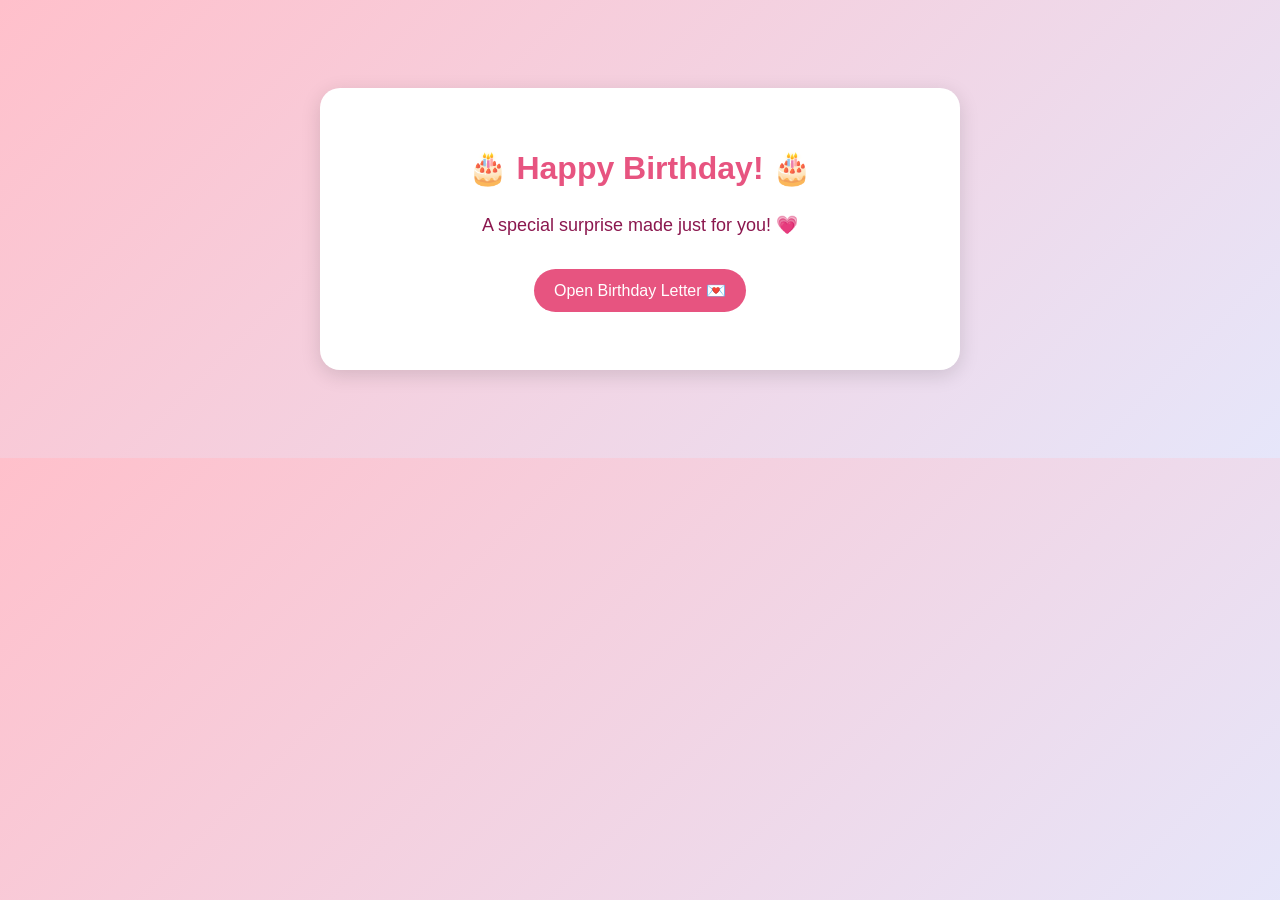
<file: index.html>
<!DOCTYPE html>
<html lang="en">
<head>
    <title>Happy Birthday!</title>
    <link rel="stylesheet" href="style.css">
</head>
<body>
    <!-- Floating Balloons -->
<div class="balloons">
    <div class="balloon balloon1">🎈</div>
    <div class="balloon balloon2">🎈</div>
    <div class="balloon balloon3">🎈</div>
    <div class="balloon balloon4">🎈</div>
    <div class="balloon balloon5">🎈</div>
    <div class="balloon balloon6">🎈</div>
</div>
    <div class="container">
        <h1>🎂 Happy Birthday! 🎂</h1>

        <p>A special surprise made just for you! 💗</p>

        <a href="letter.html" class="button">
            Open Birthday Letter 💌
        </a>

        <br><br>

        
        </a>
    </div>

</body>
</html>
</file>
<file: style.css>
body {
    font-family: Arial, sans-serif;
    background: linear-gradient(135deg, pink, lavender);
    text-align: center;
    padding: 30px;
    color: #8b174e;
}

.container {
    background: white;
    max-width: 600px;
    margin: 50px auto;
    padding: 40px 20px;
    border-radius: 20px;
    box-shadow: 0 5px 20px #00000022;
}

h1 {
    color: #e75480;
}

p {
    font-size: 18px;
    line-height: 1.8;
}

.button {
    display: inline-block;
    background: #e75480;
    color: white;
    padding: 12px 20px;
    text-decoration: none;
    border-radius: 25px;
    margin-top: 10px;
    transition: 0.3s;
}

.button:hover {
    background: #b83265;
    transform: scale(1.05);
}

video {
    max-width: 100%;
    border-radius: 15px;
}
/* Balloon Background */
.balloons {
    position: fixed;
    width: 100%;
    height: 100%;
    top: 0;
    left: 0;
    overflow: hidden;
    pointer-events: none;
    z-index: 0;
}

/* Individual Balloons */
.balloon {
    position: absolute;
    bottom: -100px;
    font-size: 50px;
    animation: floatUp 8s linear infinite;
}

/* Balloon Positions */
.balloon1 {
    left: 5%;
    animation-delay: 0s;
}

.balloon2 {
    left: 20%;
    animation-delay: 2s;
}

.balloon3 {
    left: 40%;
    animation-delay: 4s;
}

.balloon4 {
    left: 60%;
    animation-delay: 1s;
}

.balloon5 {
    left: 80%;
    animation-delay: 3s;
}

.balloon6 {
    left: 92%;
    animation-delay: 5s;
}

/* Floating Animation */
@keyframes floatUp {
    0% {
        transform: translateY(0) rotate(-10deg);
        opacity: 0;
    }

    10% {
        opacity: 1;
    }

    50% {
        transform: translateY(-50vh) rotate(10deg);
    }

    100% {
        transform: translateY(-120vh) rotate(-10deg);
        opacity: 0;
    }
}

/* Keep Content Above Balloons */
.container {
    position: relative;
    z-index: 1;
}
</file>
